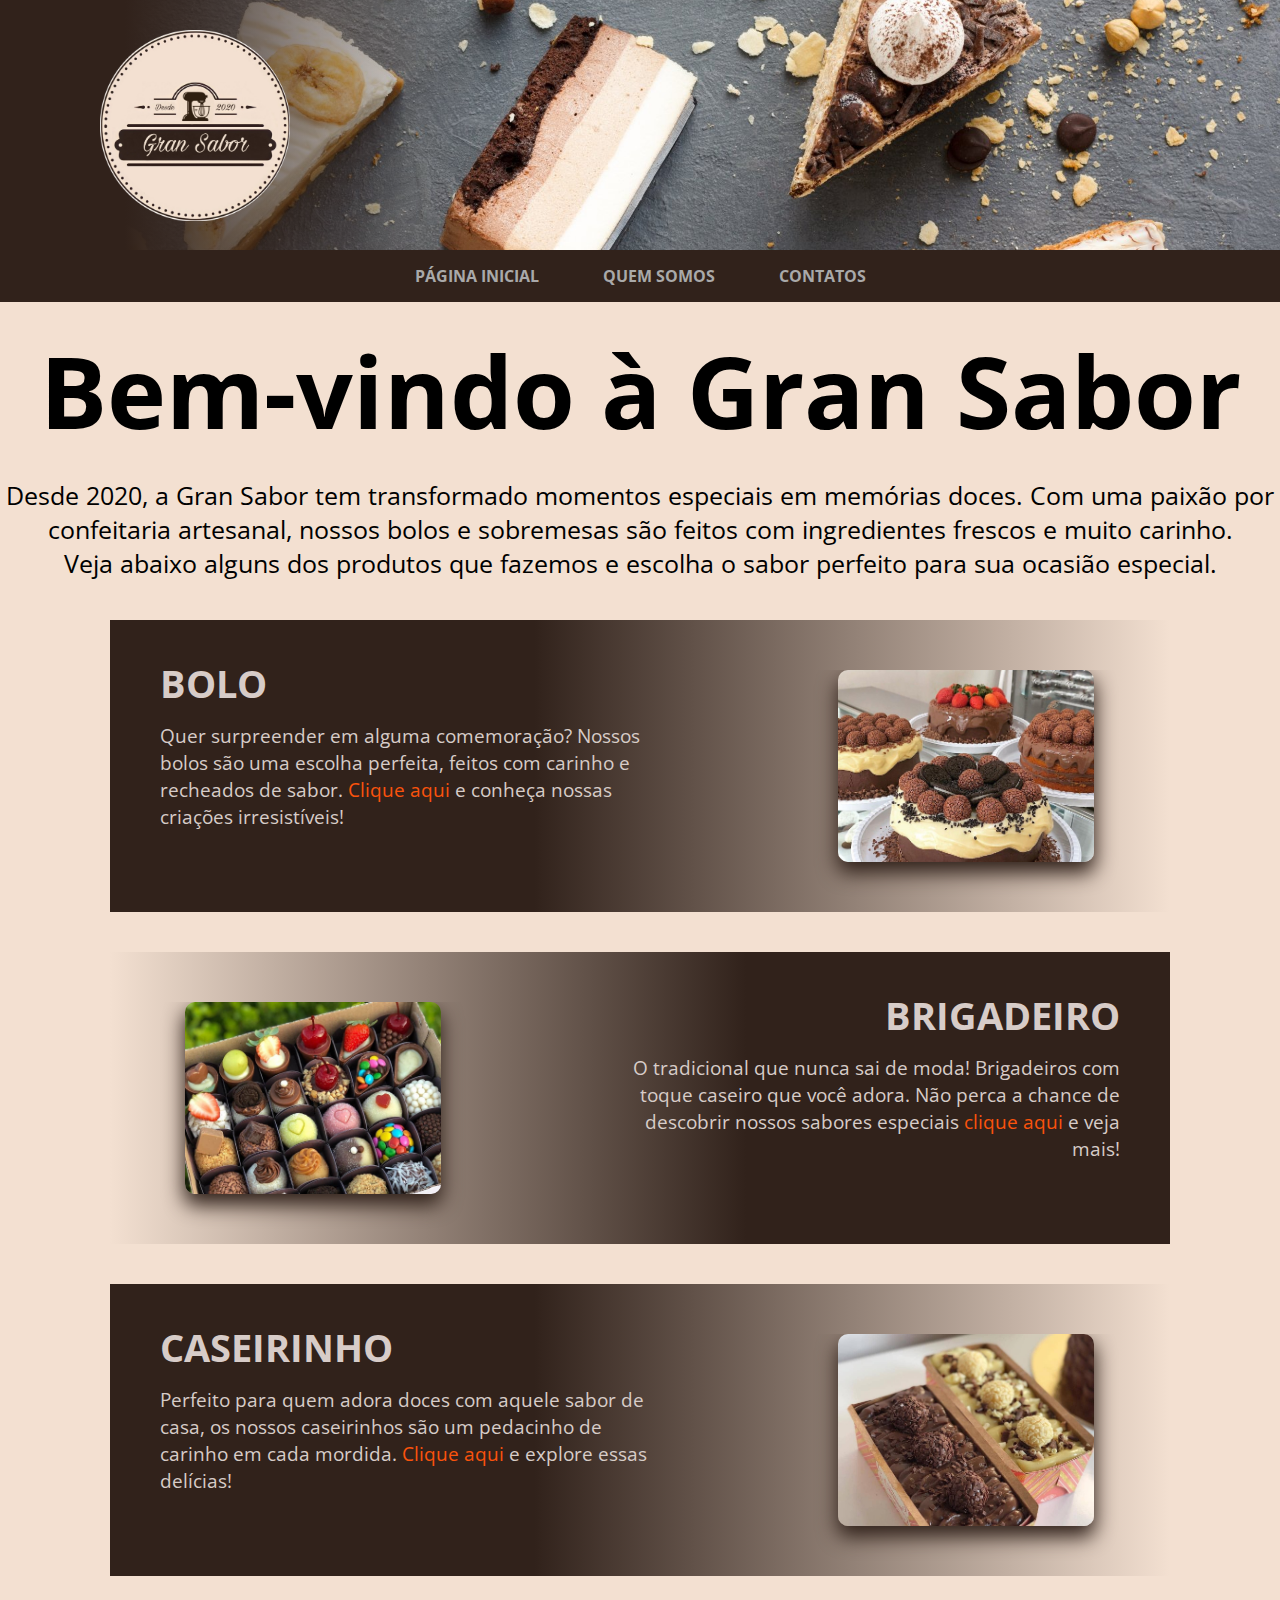
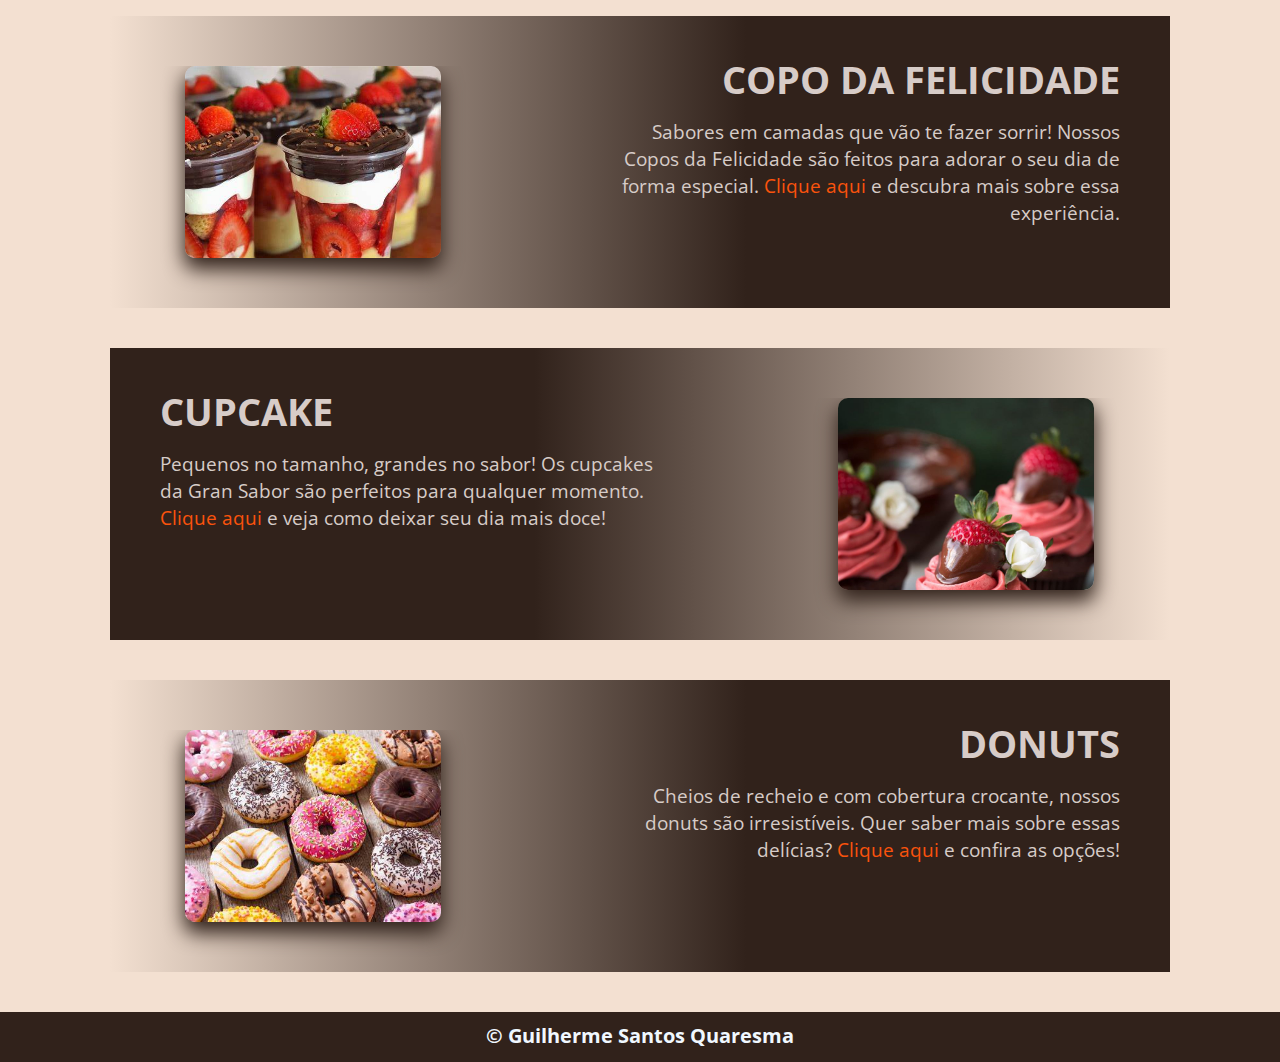
<file: index.html>
<!DOCTYPE html>
<html lang="pt-br">

<head>
    <meta charset="UTF-8">
    <meta name="viewport" content="width=device-width, initial-scale=1.0">
    <title>Gran_Sabor</title>
    <link rel="icon" href="assets/img/gransabor.png" type="image/x-icon">
    <link href="https://fonts.googleapis.com/css2?family=Open+Sans:ital,wght@0,300..800;1,300..800&display=swap"
        rel="stylesheet">
    <link rel="stylesheet" href="assets/CSS/pagina-inicial.css">
</head>

<body>
    <header>
        <div class="container1">
            <div class="logo-fundo">
                <div class="logo"></div>
            </div>
        </div>
        <div class="menu">
            <nav>
                <a href="index.html">PÁGINA INICIAL</a>
                <a href="quem-somos.html">QUEM SOMOS</a>
                <a href="contatos.html">CONTATOS</a>
            </nav>
        </div>
    </header>

    <main>
            
    <section>
        <div class="texto-inicial">
            <h1>Bem-vindo à Gran Sabor</h1>
            <p>Desde 2020, a Gran Sabor tem transformado momentos especiais em memórias doces. Com uma paixão por confeitaria artesanal, nossos bolos e sobremesas são feitos com ingredientes frescos e muito carinho.
            </p>
            <p>Veja abaixo alguns dos produtos que fazemos e escolha o sabor perfeito para sua ocasião especial.</p>
        </div>
    </section>
    
        <section class="product">
            <div class="texto">
                <div class="bolo"></div>
                <h2>BOLO</h2>
                <p>Quer surpreender em alguma comemoração? Nossos bolos são uma escolha perfeita, feitos com carinho e recheados de sabor.
                    <a href="#">Clique aqui</a> e conheça nossas criações irresistíveis!</p>
            </div>
        </section>

        <section class="product-2">
            <div class="texto-2">
                <div class="brigadeiro"></div>
                <h2>BRIGADEIRO</h2>
                <p>O tradicional que nunca sai de moda! Brigadeiros com toque caseiro que você adora. Não perca a chance de descobrir nossos sabores especiais
                <a href="#">clique aqui</a>  e veja mais!</p>
            </div>
        </section>

        <section class="product">
            <div class="texto">
                <div class="caseirinho"></div>
                <h2>CASEIRINHO</h2>
                <p>Perfeito para quem adora doces com aquele sabor de casa, os nossos caseirinhos são um pedacinho de carinho em cada mordida.
                    <a href="#">Clique aqui</a> e explore essas delícias!</p>
                </div>
        </section>

        <section class="product-2">
            <div class="texto-2">
                <div class="copo-da-felicidade"></div>
                <h2>COPO DA FELICIDADE</h2>
                <p>Sabores em camadas que vão te fazer sorrir! Nossos Copos da Felicidade são feitos para adorar o seu dia de forma especial.
                <a href="#">Clique aqui</a> e descubra mais sobre essa experiência.</p>
            </div>
        </section>

        <section class="product">
            <div class="texto">
                <div class="cupcake"></div>
                <h2>CUPCAKE</h2>
                <p>Pequenos no tamanho, grandes no sabor! Os cupcakes da Gran Sabor são perfeitos para qualquer momento.
                <a href="#">Clique aqui</a> e veja como deixar seu dia mais doce!</p>
            </div>
        </section>

        <section class="product-2">
            <div class="texto-2">
                <div class="donuts"></div>
                <h2>DONUTS</h2>
                <p>Cheios de recheio e com cobertura crocante, nossos donuts são irresistíveis. Quer saber mais sobre essas delícias?
                <a href="#">Clique aqui</a> e confira as opções!</p>
            </div>
        </section>

    </main>

    <footer>
        <h1>&copy Guilherme Santos Quaresma</h1>
    </footer>
</body>

</html>
</file>
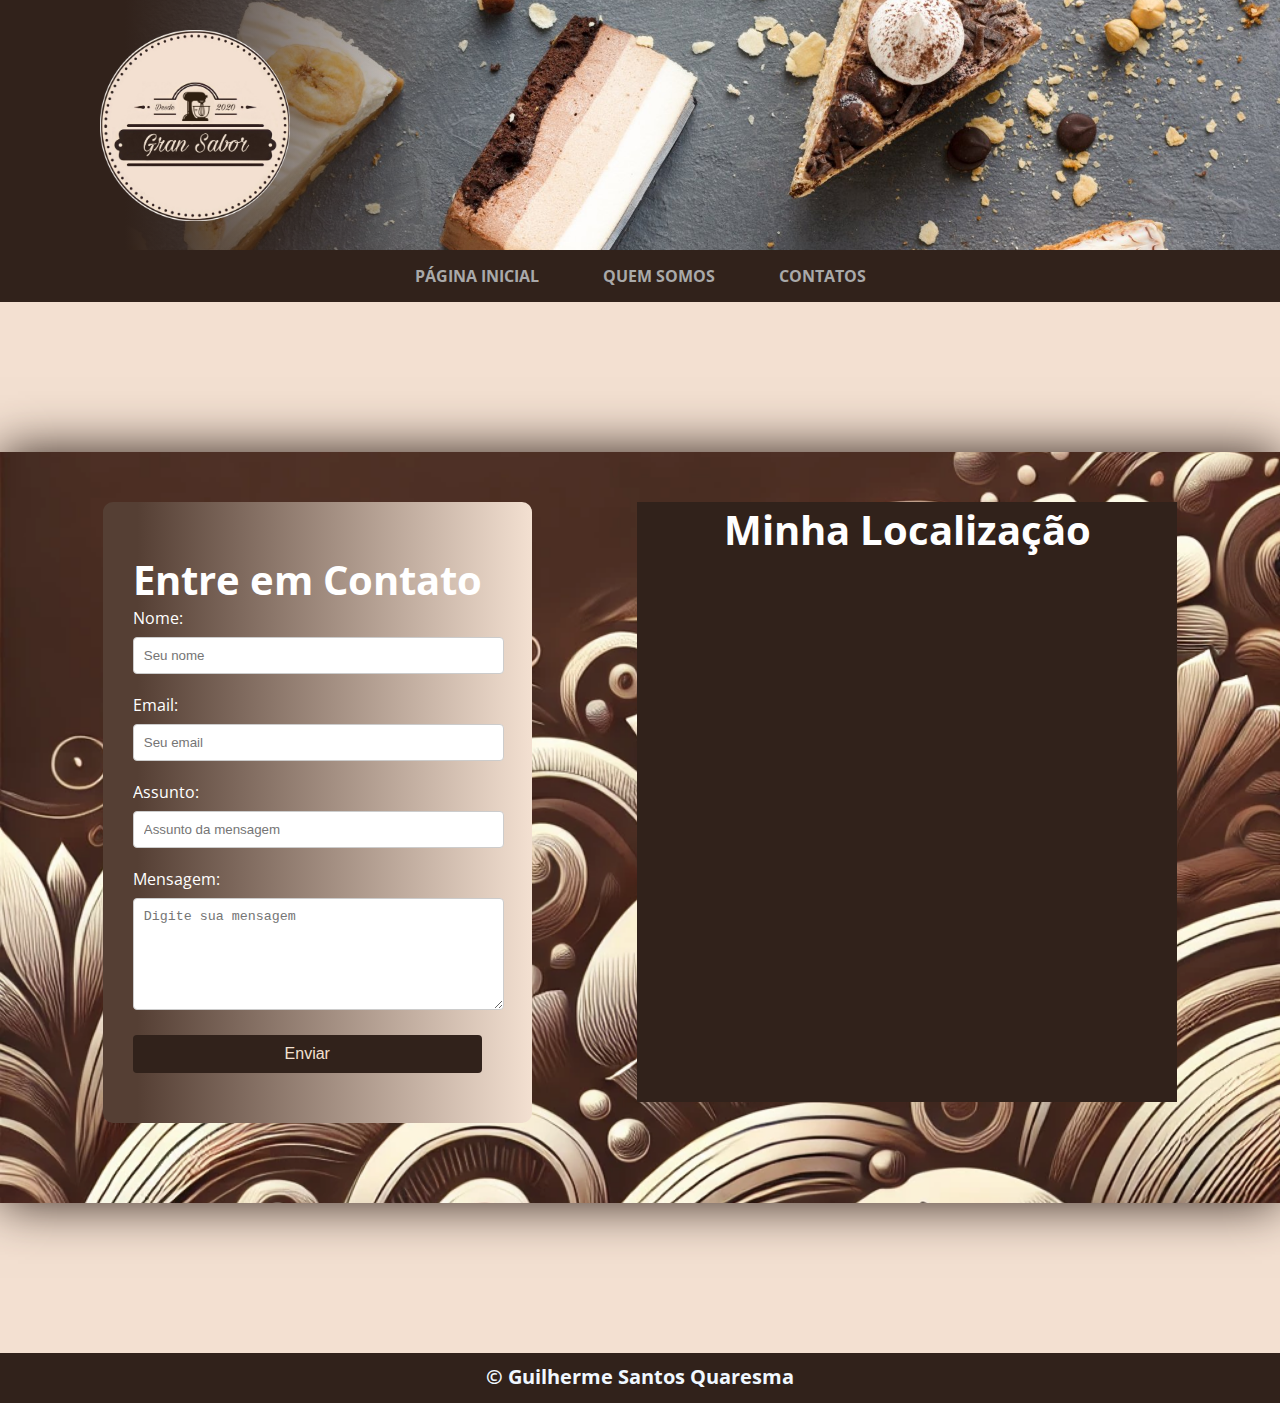
<file: contatos.html>
<!DOCTYPE html>
<html lang="pt-br">

<head>
    <meta charset="UTF-8">
    <meta name="viewport" content="width=device-width, initial-scale=1.0">
    <title>Gran_Sabor</title>
    <link rel="icon" href="assets/img/gransabor.png" type="image/x-icon">
    <link href="https://fonts.googleapis.com/css2?family=Open+Sans:ital,wght@0,300..800;1,300..800&display=swap"
        rel="stylesheet">
    <link rel="stylesheet" href="assets/CSS/contatos.css">
</head>

<body>
    <header>
        <div class="container1">
            <div class="logo-fundo">
                <div class="logo"></div>
            </div>
        </div>
        <div class="menu">
            <nav>
                <a href="index.html">PÁGINA INICIAL</a>
                <a href="quem-somos.html">QUEM SOMOS</a>
                <a href="contatos.html">CONTATOS</a>
            </nav>
        </div>
    </header>

    <section class="container-2">

        <div class="fundo">
            <form class="formulario">
                <h2>Entre em Contato</h2>
                <label for="nome">Nome:</label>
                <input type="text" id="nome" name="nome" placeholder="Seu nome" required>
    
                <label for="email">Email:</label>
                <input type="email" id="email" name="email" placeholder="Seu email" required>
    
                <label for="assunto">Assunto:</label>
                <input type="text" id="assunto" name="assunto" placeholder="Assunto da mensagem" required>
    
                <label for="mensagem">Mensagem:</label>
                <textarea id="mensagem" name="mensagem" placeholder="Digite sua mensagem" rows="6" required></textarea>
    
                <button type="submit">Enviar</button>
            </form>
          
            <div class="localizacao">
                <h2>Minha Localização</h2>
                <div class="mapa">
                    <iframe
                        src="https://www.google.com/maps/embed?pb=!1m14!1m12!1m3!1d939.7392136142753!2d-40.514875789129526!3d-14.748730623666482!2m3!1f0!2f0!3f0!3m2!1i1024!2i768!4f13.1!5e0!3m2!1spt-BR!2sbr!4v1727326081656!5m2!1spt-BR!2sbr"
                        width="600" height="450" style="border:0;" allowfullscreen="" loading="lazy"
                        referrerpolicy="no-referrer-when-downgrade">
                    </iframe>
                </div>
            </div>
        </div>
    </section>

    <footer>
        <h1>&copy Guilherme Santos Quaresma</h1>
    </footer>
</body>

</html>
</file>
<file: assets/CSS/pagina-inicial.css>
* {
    margin: 0%;
    overflow-x: hidden;
    position: relative;
}

body {
    font-family: 'Open Sans', sans-serif;
    background-color: #F3E0D1;
}

.container1 {
    background-color: #F3E0D1;
    display: flex;
    background-image: url(../img/menu.jpg);
    background-size: cover;
    width: 100%;
    height: 250px;
    background-position: center 20%;
}

.logo-fundo {
    background: linear-gradient(to right, #31221B 25%, transparent);
    width: 500px;
}

.logo {
    background-image: url(../img/gransabor.png);
    background-size: cover;
    height: 191px;
    width: 190px;
    margin-top: 30px;
    margin-left: 100px;
}

.menu {
    text-align: center;
    background-color: #31221B;
    padding: 15px 0;
    width: 100%;
    flex-wrap: wrap;
    justify-content: center;
}

.menu a {
    text-decoration: none;
    font-weight: bold;
    color: darkgray;
    font-family: "Open Sans", sans-serif;
    margin: 30px;
    transition: color 0.3s;
}

.menu a:hover {
    color: #F3E0D1;
    font-size: 19px;
}

.product {
    max-width: 75vw;
    padding: 50px;
    background: linear-gradient(to right, #31221B 40%, #F3E0D1 100%);
    transition: transform 500ms ease-in-out;
    margin: 40px 0;
    margin-left: auto;
    margin-right: auto;
    height: 15vw;
    overflow: hidden;
}

.texto h2 {
    font-size: 3vw;
    color: #d7ccc8;
    text-align: left;
    bottom: 16vw;
}

.texto p {
    font-size: 1.5vw;
    color: #d7ccc8;
    margin-top: 1vw;
    margin-right: 35vw;
    text-align:left;
    bottom: 16vw;
}

.texto a {
    color: #fa530c;
    text-decoration: none;
}

.product:hover,
.product-2:hover {
    transform: scale(1.2);
}

.product-2 {
    max-width: 75vw;
    padding: 50px;
    background: linear-gradient(to left, #31221B 40%, #F3E0D1 100%);
    transition: transform 500ms ease-in-out;
    margin: 40px 0;
    margin-left: auto;
    margin-right: auto;
    height: 15vw;
    overflow: hidden;
}

.texto-2 h2 {
    font-size: 3vw;
    color: #d7ccc8;
    text-align: right;
    bottom: 16vw;
}

.texto-2 p {
    font-size: 1.5vw;
    color: #d7ccc8;
    margin-top: 1vw;
    margin-left: 35vw;
    text-align:right;
    bottom: 16vw;
}

.texto-2 a {
    color: #fa530c;
    text-decoration: none;
}


.bolo {
    background-image: url(../img/Bolo-Confeitado.jpg);
    background-size: cover;
    width: 20vw;
    height: 15vw;
    border-radius: 10px;
    box-shadow: 0px 10px 20px 1px #31221B;
    margin-left: 53vw;
}

.brigadeiro {
    background-image: url(../img/Brigadeiro.jpg);
    background-size: cover;
    width: 20vw;
    height: 15vw;
    border-radius: 10px;
    box-shadow: 0px 10px 20px 1px #31221B;
    margin-left: 25px;
}

.caseirinho {
    background-image: url(../img/Caseirinho.jpeg);
    background-size: cover;
    width: 20vw;
    height: 15vw;
    border-radius: 10px;
    box-shadow: 0px 10px 20px 1px #31221B;
    margin-left: 53vw;
}

.copo-da-felicidade {
    background-image: url(../img/copo-da-felicidade.jpeg);
    background-size: cover;
    width: 20vw;
    height: 15vw;
    border-radius: 10px;
    box-shadow: 0px 10px 20px 1px #31221B;
    margin-left: 25px;
}


.cupcake {
    background-image: url(../img/cupcakes.jpeg);
    background-size: cover;
    width: 20vw;
    height: 15vw;
    border-radius: 10px;
    box-shadow: 0px 10px 20px 1px #31221B;
    margin-left: 53vw;
}

.donuts {
    background-image: url(../img/donuts.jpeg);
    background-size: cover;
    width: 20vw;
    height: 15vw;
    border-radius: 10px;
    box-shadow: 0px 10px 20px 1px #31221B;
    margin-left: 25px;
}


.texto-inicial {
    text-align: center;
    margin-left: auto;
    margin-right: auto;
}

.texto-inicial h1 {
    font-size: 100px;
    margin: 20px;
}

.texto-inicial p {
    font-size: 25px;
}

footer {
    background-color: #31221B;
    height: 50px;
}

footer h1 {
    color: aliceblue;
    text-align: center;
    margin-top: 10px;
    font-size: 20px;
}

@media (max-width: 768px) {

    nav a {
        display: flex;
        justify-content: start;
    }
    .texto-inicial {
        margin-left: auto;
        margin-right: auto;
    }
    .texto-inicial h1 {
        font-size: 6vw;
    }
    .texto-inicial p {
        font-size: 3vw;
    }

    .texto, .texto-2 {
        bottom: 9vw;
    }

    .texto h2 {
        font-size: 4vw;
        color: #d7ccc8;
        text-align: left;
        bottom: 16vw;
    }
    
    .texto p {
        font-size: 2.5vw;
        color: #d7ccc8;
        margin-right: 35vw;
        text-align:left;
        bottom: 16vw;
    }

    .texto-2 h2 {
        font-size: 4vw;
        color: #d7ccc8;
        text-align: right;
        bottom: 16vw;
    }
    
    .texto-2 p {
        font-size: 2.5vw;
        color: #d7ccc8;
        margin-top: 1vw;
        margin-left: 35vw;
        text-align:right;
        bottom: 16vw;
    }
}
</file>
<file: assets/CSS/contatos.css>
* {
    margin: 0%;
    overflow-x: hidden;
}

body {
    font-family: 'Open Sans', sans-serif;
    background-color: #F3E0D1;
    background-position: center;
    background-repeat: no-repeat;
    background-size: cover;
}

.container1 {
    background-color: #F3E0D1;
    display: flex;
    background-image: url(../img/menu.jpg);
    background-size: cover;
    width: 100%;
    height: 250px;
    background-position: center 20%;
}

.container-2 {
    background-image: url(../img/fundo-con.webp);
    background-size: cover;
    background-position: center;
    background-repeat: no-repeat;
    margin-top: 150px;
    margin-bottom: 150px;
    box-shadow: 0px 0px 50px 0px #31221B;
}

.fundo {
    display: flex;
    margin: 50px;
}

.logo-fundo {
    background: linear-gradient(to right, #31221B 25%, transparent);
    width: 500px;
}

.logo {
    background-image: url(../img/gransabor.png);
    background-size: cover;
    height: 191px;
    width: 190px;
    margin-top: 30px;
    margin-left: 100px;
}

.menu {
    text-align: center;
    background-color: #31221B;
    padding: 15px 0;
    width: 100%;
}

.menu a {
    text-decoration: none;
    font-weight: bold;
    color: darkgray;
    font-family: "Open Sans", sans-serif;
    margin: 30px;
    transition: color 0.3s;
}

.menu a:hover {
    color: #F3E0D1;
    font-size: 15px;
    border-color: black;
}

.mapa {
    position: relative;
    width: 500px;
    height: 300px;
    padding-bottom: 200px;
    margin: 20px;
}

h2 {
    text-align: center;
    font-size: 40px;
    color: white;
}

.mapa iframe {
    position: absolute;
    top: 0;
    left: 0;
    width: 100%;
    height: 100%;
    border: 0;
}

.localizacao{
    background-color: #31221B;
    width: 540px;
    height: 600px;
    margin: 0 auto;
}

.formulario {
    max-width: 600px;
    margin: 0 auto;
    margin-bottom: 30px;
    padding: 50px;
    padding-left: 30px;
    background-color: white;
    border-radius: 10px;
    background: linear-gradient(to right, #553f34 8%, #F3E0D1 100%);
}

.formulario label {
    display: block;
    margin-bottom: 8px;
    color: white;
}

.formulario input,
.formulario textarea {
    width: 100%;
    padding: 10px;
    margin-bottom: 20px;
    border: 1px solid #ccc;
    border-radius: 4px;
}

.formulario button {
    display: block;
    width: 100%;
    padding: 10px;
    background-color: #31221B;
    color: #F3E0D1;
    border: none;
    border-radius: 4px;
    cursor: pointer;
    font-size: 16px;
}

.formulario button:hover {
    background-color: #F3E0D1;
    color: #31221B;
}

footer {
    background-color: #31221B;
    height: 50px;
}

footer h1 {
    color: aliceblue;
    text-align: center;
    margin-top: 10px;
    font-size: 20px;
}
</file>
